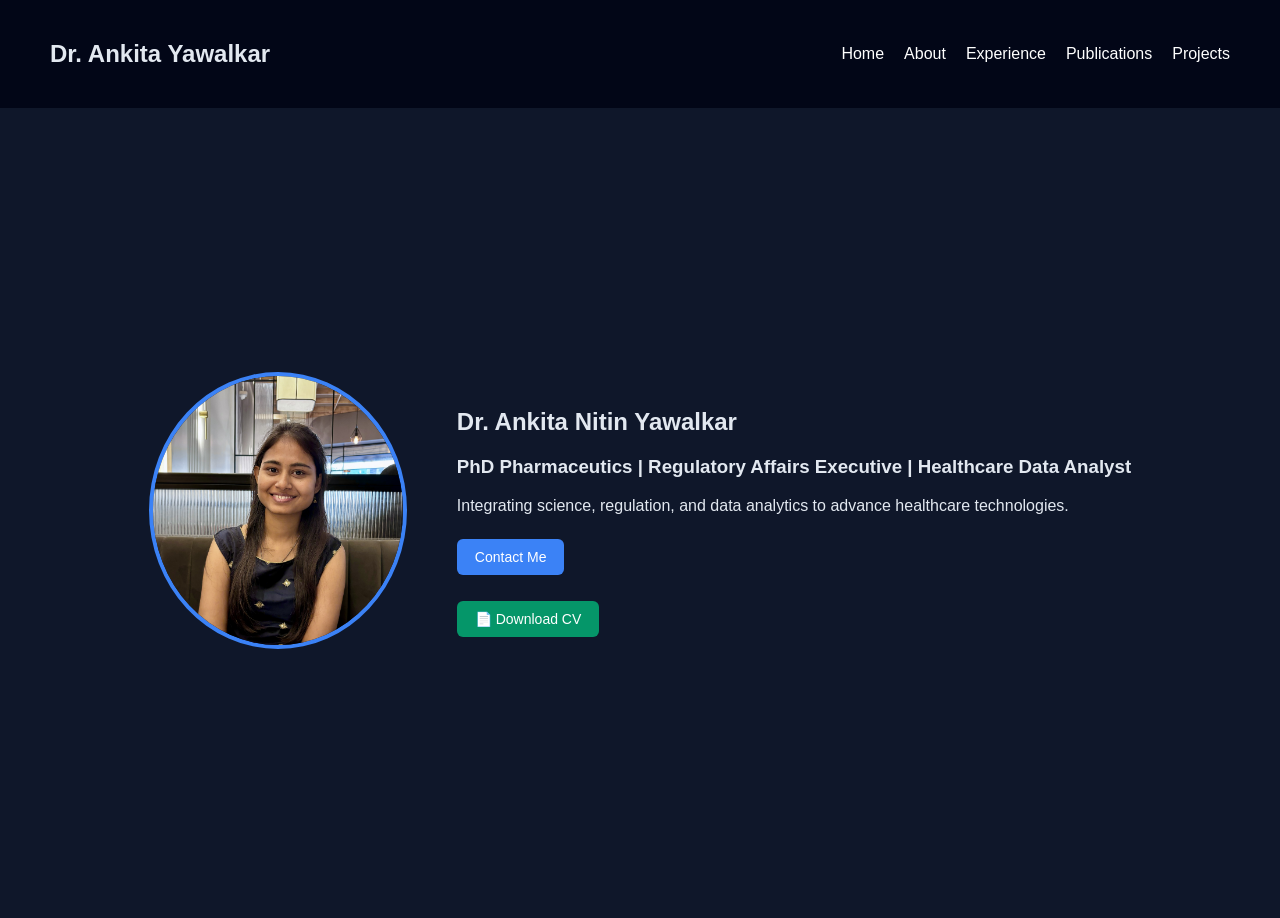
<file: index.html>
<!DOCTYPE html>
<html lang="en">

<head>

<meta charset="UTF-8">
<meta name="viewport" content="width=device-width, initial-scale=1.0">

<title>Dr. Ankita Yawalkar | Portfolio</title>

<link rel="stylesheet" href="style.css">

</head>


<body>


<!-- Navigation -->

<nav class="navbar">

<h2 class="logo">Dr. Ankita Yawalkar</h2>

<ul>

<li><a href="index.html">Home</a></li>

<li><a href="pages/about.html">About</a></li>

<li><a href="pages/experience.html">Experience</a></li>

<li><a href="pages/publications.html">Publications</a></li>

<li><a href="pages/projects.html">Projects</a></li>

</ul>

</nav>



<!-- Homepage Section -->

<section class="hero">


<div class="hero-container">


<div class="hero-image">

<img src="assets/images/profile.jpg" alt="Profile Photo">

</div>



<div class="hero-text">

<h1>Dr. Ankita Nitin Yawalkar</h1>

<h3>

PhD Pharmaceutics | Regulatory Affairs Executive | Healthcare Data Analyst

</h3>

<p>

Integrating science, regulation, and data analytics to advance healthcare technologies.

</p>


<a href="pages/contact.html" class="btn">
Contact Me
</a>

<br><br>

<a href="assets/cv.pdf" target="_blank" class="btn pdf-btn">
📄 Download CV
</a>


</div>


</div>


</section>



</body>

</html>
</file>
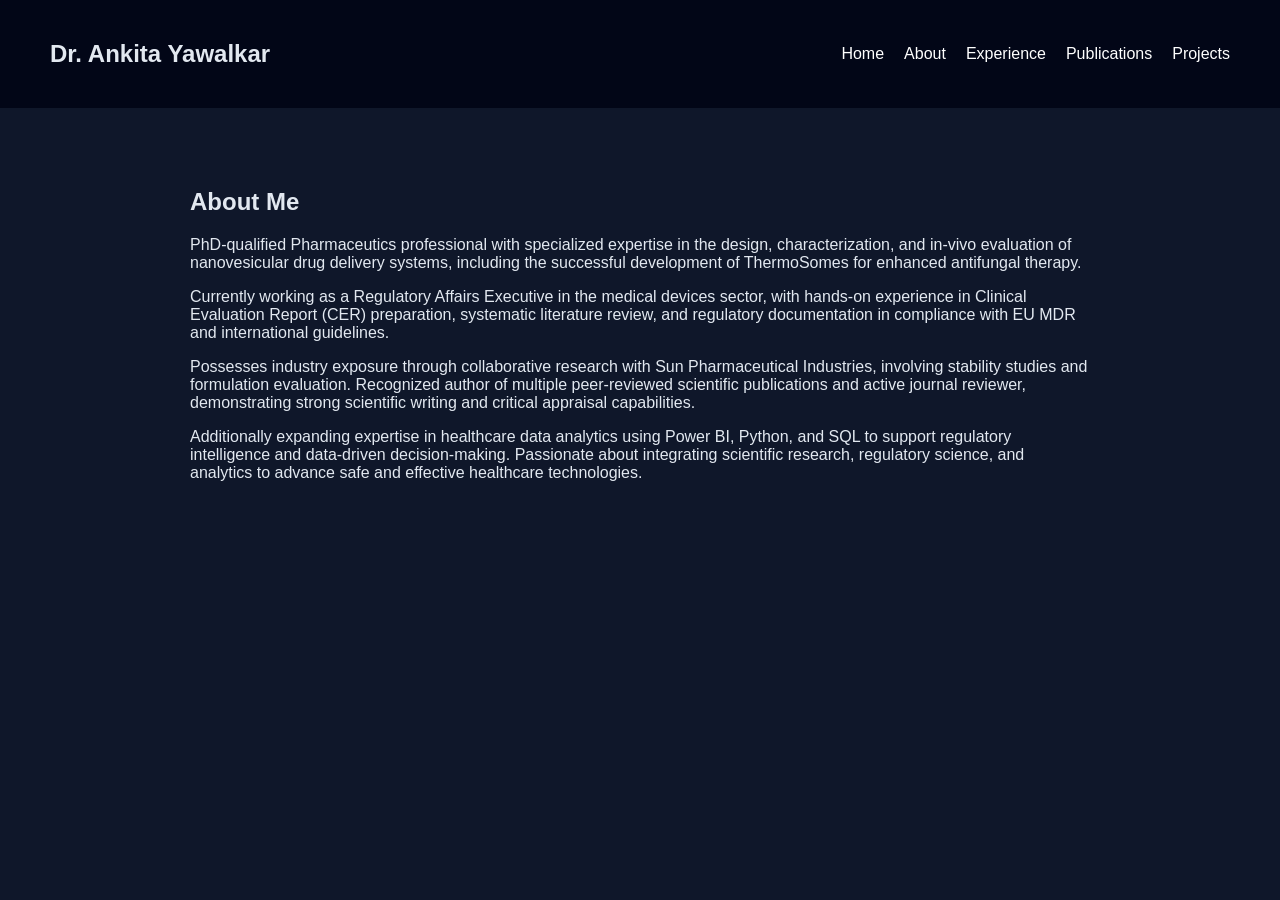
<file: pages/about.html>
<!DOCTYPE html>
<html lang="en">

<head>

<meta charset="UTF-8">
<meta name="viewport" content="width=device-width, initial-scale=1.0">

<title>About | Dr. Ankita Yawalkar</title>

<link rel="stylesheet" href="../style.css">

</head>

<body>


<nav class="navbar">

<h2 class="logo">Dr. Ankita Yawalkar</h2>

<ul>

<li><a href="../index.html">Home</a></li>

<li><a href="about.html">About</a></li>

<li><a href="experience.html">Experience</a></li>

<li><a href="publications.html">Publications</a></li>

<li><a href="projects.html">Projects</a></li>

</ul>

</nav>



<section style="padding: 60px; max-width: 900px; margin: auto;">

<h1>About Me</h1>

<p>

PhD-qualified Pharmaceutics professional with specialized expertise in the design, characterization, and in-vivo evaluation of nanovesicular drug delivery systems, including the successful development of ThermoSomes for enhanced antifungal therapy.

</p>


<p>

Currently working as a Regulatory Affairs Executive in the medical devices sector, with hands-on experience in Clinical Evaluation Report (CER) preparation, systematic literature review, and regulatory documentation in compliance with EU MDR and international guidelines. 

</p>


<p>

Possesses industry exposure through collaborative research with Sun Pharmaceutical Industries, involving stability studies and formulation evaluation. Recognized author of multiple peer-reviewed scientific publications and active journal reviewer, demonstrating strong scientific writing and critical appraisal capabilities. 

</p>

<p>

Additionally expanding expertise in healthcare data analytics using Power BI, Python, and SQL to support regulatory intelligence and data-driven decision-making. Passionate about integrating scientific research, regulatory science, and analytics to advance safe and effective healthcare technologies.
</p>


</section>


</body>

</html>
</file>
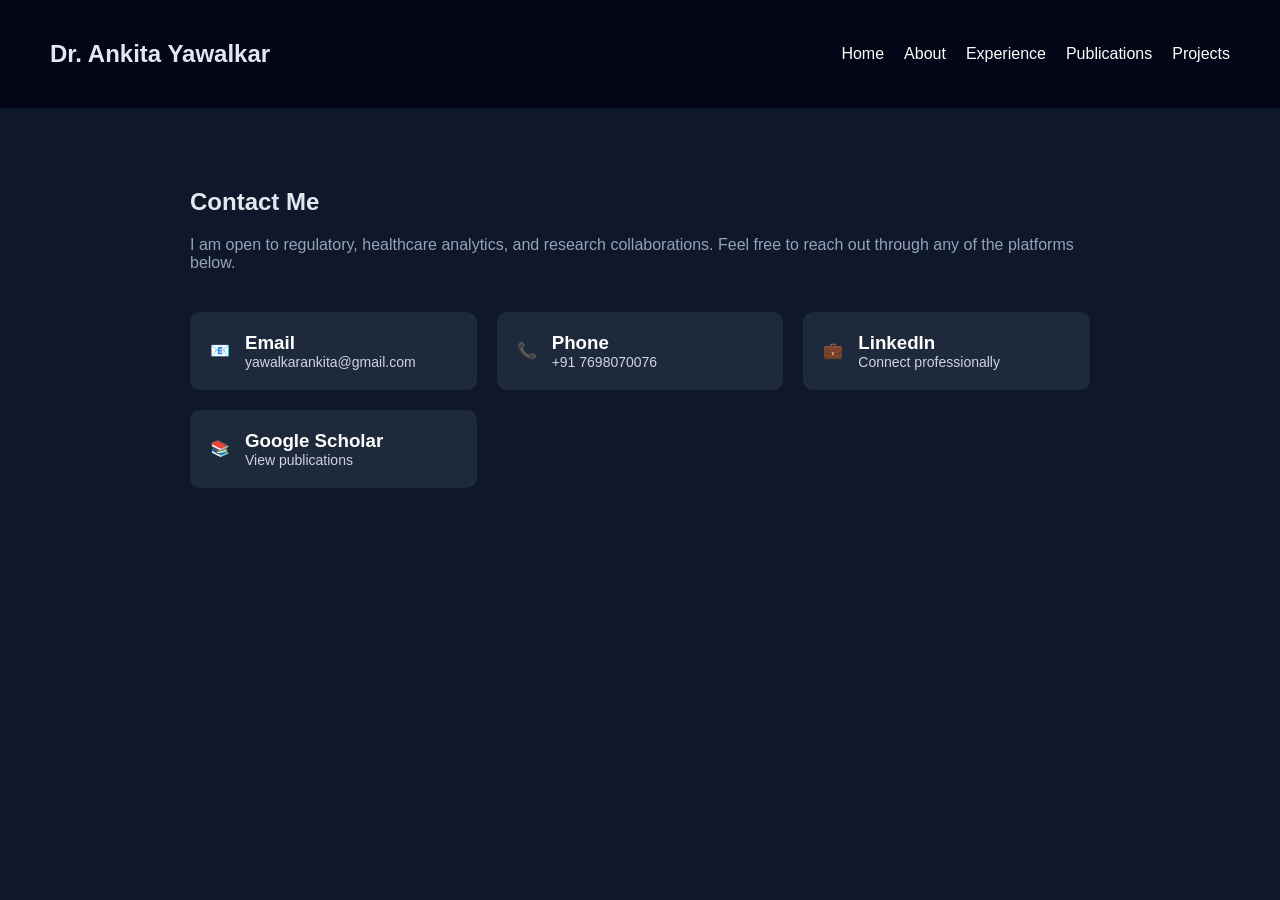
<file: pages/contact.html>
<!DOCTYPE html>
<html lang="en">

<head>

<meta charset="UTF-8">
<meta name="viewport" content="width=device-width, initial-scale=1.0">

<title>Contact | Dr. Ankita Yawalkar</title>

<link rel="stylesheet" href="../style.css">

</head>

<body>


<!-- Navbar -->

<nav class="navbar">

<h2 class="logo">Dr. Ankita Yawalkar</h2>

<ul>

<li><a href="../index.html">Home</a></li>

<li><a href="about.html">About</a></li>

<li><a href="experience.html">Experience</a></li>

<li><a href="publications.html">Publications</a></li>

<li><a href="projects.html">Projects</a></li>

</ul>

</nav>



<!-- Contact Section -->

<section class="content-section">

<h1>Contact Me</h1>

<p style="color:#94a3b8; margin-bottom:40px;">

I am open to regulatory, healthcare analytics, and research collaborations.  
Feel free to reach out through any of the platforms below.

</p>


<div class="contact-grid">


<a href="mailto:yawalkarankita@gmail.com" class="contact-item">

📧

<div>

<h3>Email</h3>

<p>yawalkarankita@gmail.com</p>

</div>

</a>



<a href="tel:+917698070076" class="contact-item">

📞

<div>

<h3>Phone</h3>

<p>+91 7698070076</p>

</div>

</a>



<a href="https://www.linkedin.com/in/ankita-yawalkar-8b414516b/" target="_blank" class="contact-item">

💼

<div>

<h3>LinkedIn</h3>

<p>Connect professionally</p>

</div>

</a>



<a href="https://scholar.google.com/citations?user=3Wm5SncAAAAJ&hl=en" target="_blank" class="contact-item">

📚

<div>

<h3>Google Scholar</h3>

<p>View publications</p>

</div>

</a>



</div>


</section>



</body>

</html>
</file>
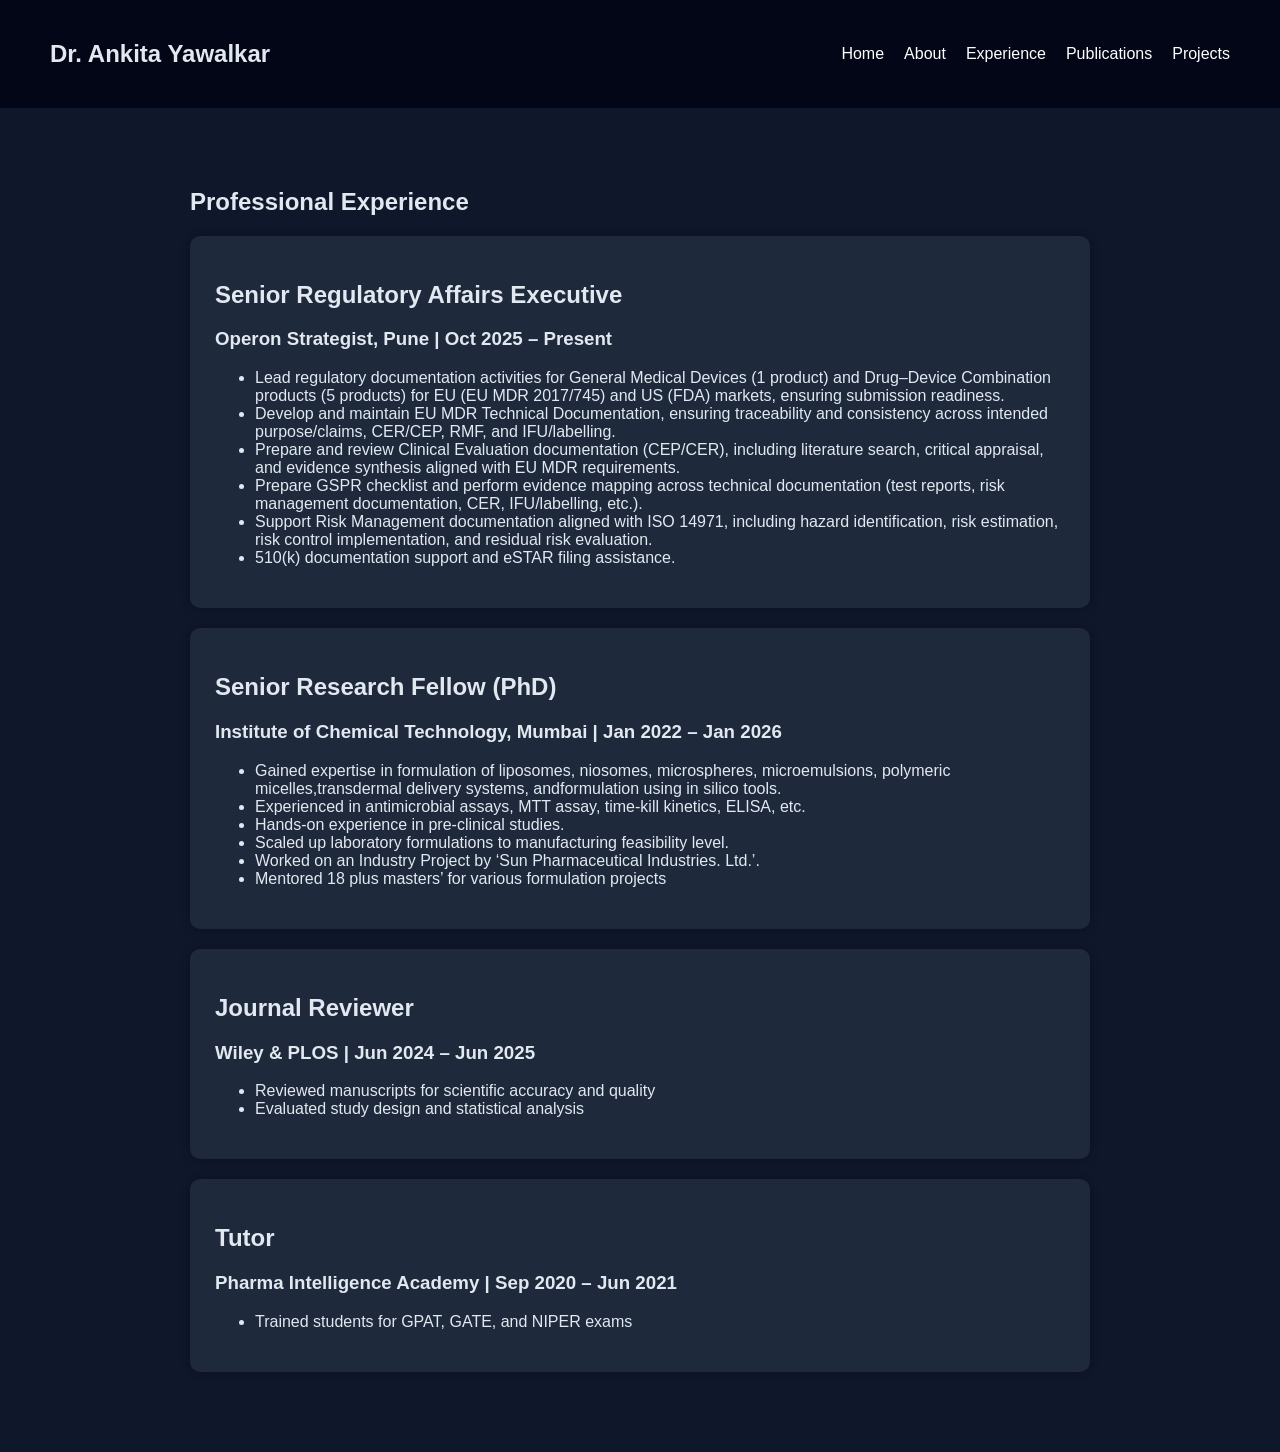
<file: pages/experience.html>
<!DOCTYPE html>
<html lang="en">

<head>

<meta charset="UTF-8">
<meta name="viewport" content="width=device-width, initial-scale=1.0">

<title>Experience | Dr. Ankita Yawalkar</title>

<link rel="stylesheet" href="../style.css">

</head>

<body>


<nav class="navbar">

<h2 class="logo">Dr. Ankita Yawalkar</h2>

<ul>

<li><a href="../index.html">Home</a></li>

<li><a href="about.html">About</a></li>

<li><a href="experience.html">Experience</a></li>

<li><a href="publications.html">Publications</a></li>

<li><a href="projects.html">Projects</a></li>

</ul>

</nav>



<section class="content-section">


<h1>Professional Experience</h1>



<div class="card">

<h2>Senior Regulatory Affairs Executive</h2>

<h3>Operon Strategist, Pune | Oct 2025 – Present</h3>

<ul>

<li>Lead regulatory documentation activities for General Medical Devices (1 product) and Drug–Device Combination products (5 products) for EU (EU MDR 2017/745) and US (FDA) markets, ensuring submission readiness.</li>

<li>Develop and maintain EU MDR Technical Documentation, ensuring traceability and consistency across intended purpose/claims, CER/CEP, RMF, and IFU/labelling.</li>

<li>Prepare and review Clinical Evaluation documentation (CEP/CER), including literature search, critical appraisal, and evidence synthesis aligned with EU MDR requirements.</li>

<li>Prepare GSPR checklist and perform evidence mapping across technical documentation (test reports, risk management documentation, CER, IFU/labelling, etc.).</li>

<li>Support Risk Management documentation aligned with ISO 14971, including hazard identification, risk estimation, risk control implementation, and residual risk evaluation.</li>

<li>510(k) documentation support and eSTAR filing assistance. </li>

</ul>

</div>



<div class="card">

<h2>Senior Research Fellow (PhD)</h2>

<h3>Institute of Chemical Technology, Mumbai | Jan 2022 – Jan 2026</h3>

<ul>

<li>Gained expertise in formulation of liposomes, niosomes, microspheres, microemulsions, polymeric micelles,transdermal delivery systems, andformulation using in silico tools.</li>

<li>Experienced in antimicrobial assays, MTT assay, time-kill kinetics, ELISA, etc.</li>

<li>Hands-on experience in pre-clinical studies.</li>

<li>Scaled up laboratory formulations to manufacturing feasibility level.</li>

<li>Worked on an Industry Project by ‘Sun Pharmaceutical Industries. Ltd.’.</li>

<li>Mentored 18 plus masters’ for various formulation projects</li>

</ul>

</div>



<div class="card">

<h2>Journal Reviewer</h2>

<h3>Wiley & PLOS | Jun 2024 – Jun 2025</h3>

<ul>

<li>Reviewed manuscripts for scientific accuracy and quality</li>

<li>Evaluated study design and statistical analysis</li>

</ul>

</div>



<div class="card">

<h2>Tutor</h2>

<h3>Pharma Intelligence Academy | Sep 2020 – Jun 2021</h3>

<ul>

<li>Trained students for GPAT, GATE, and NIPER exams</li>

</ul>

</div>



</section>


</body>

</html>
</file>
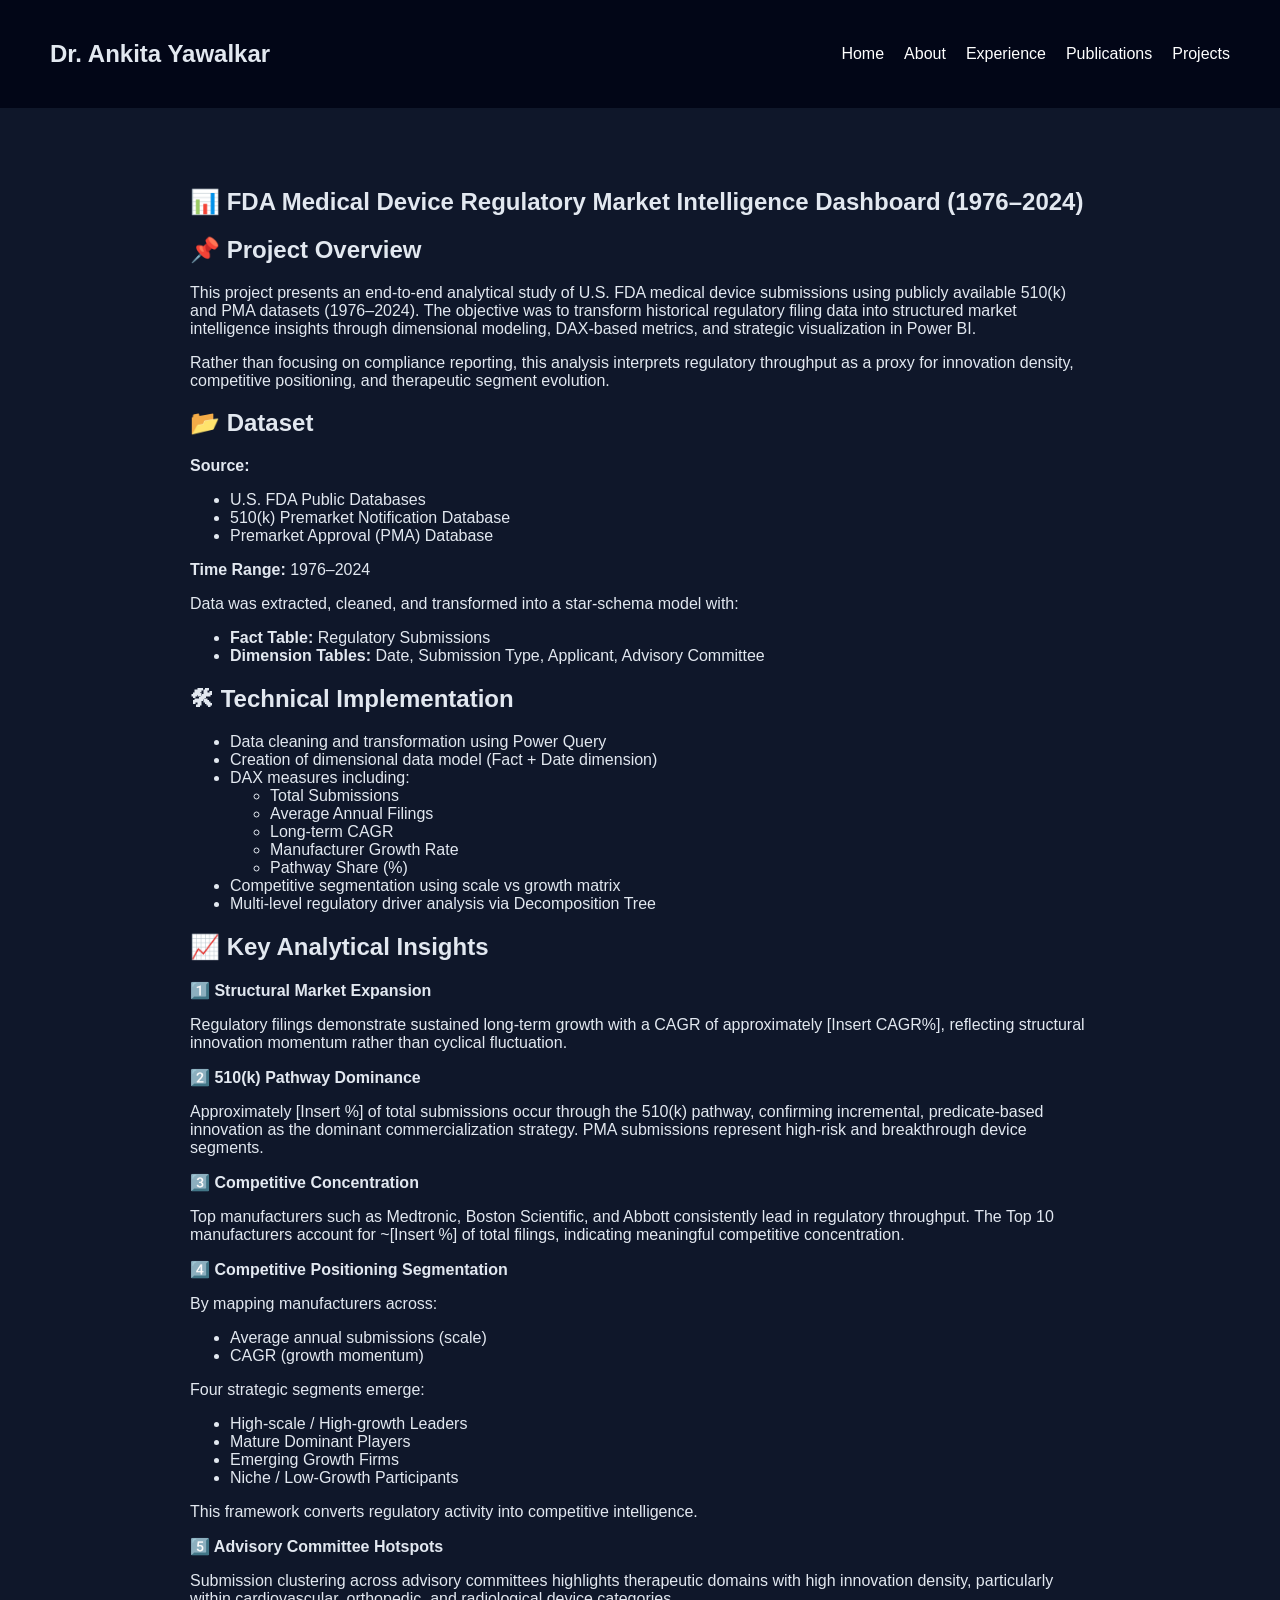
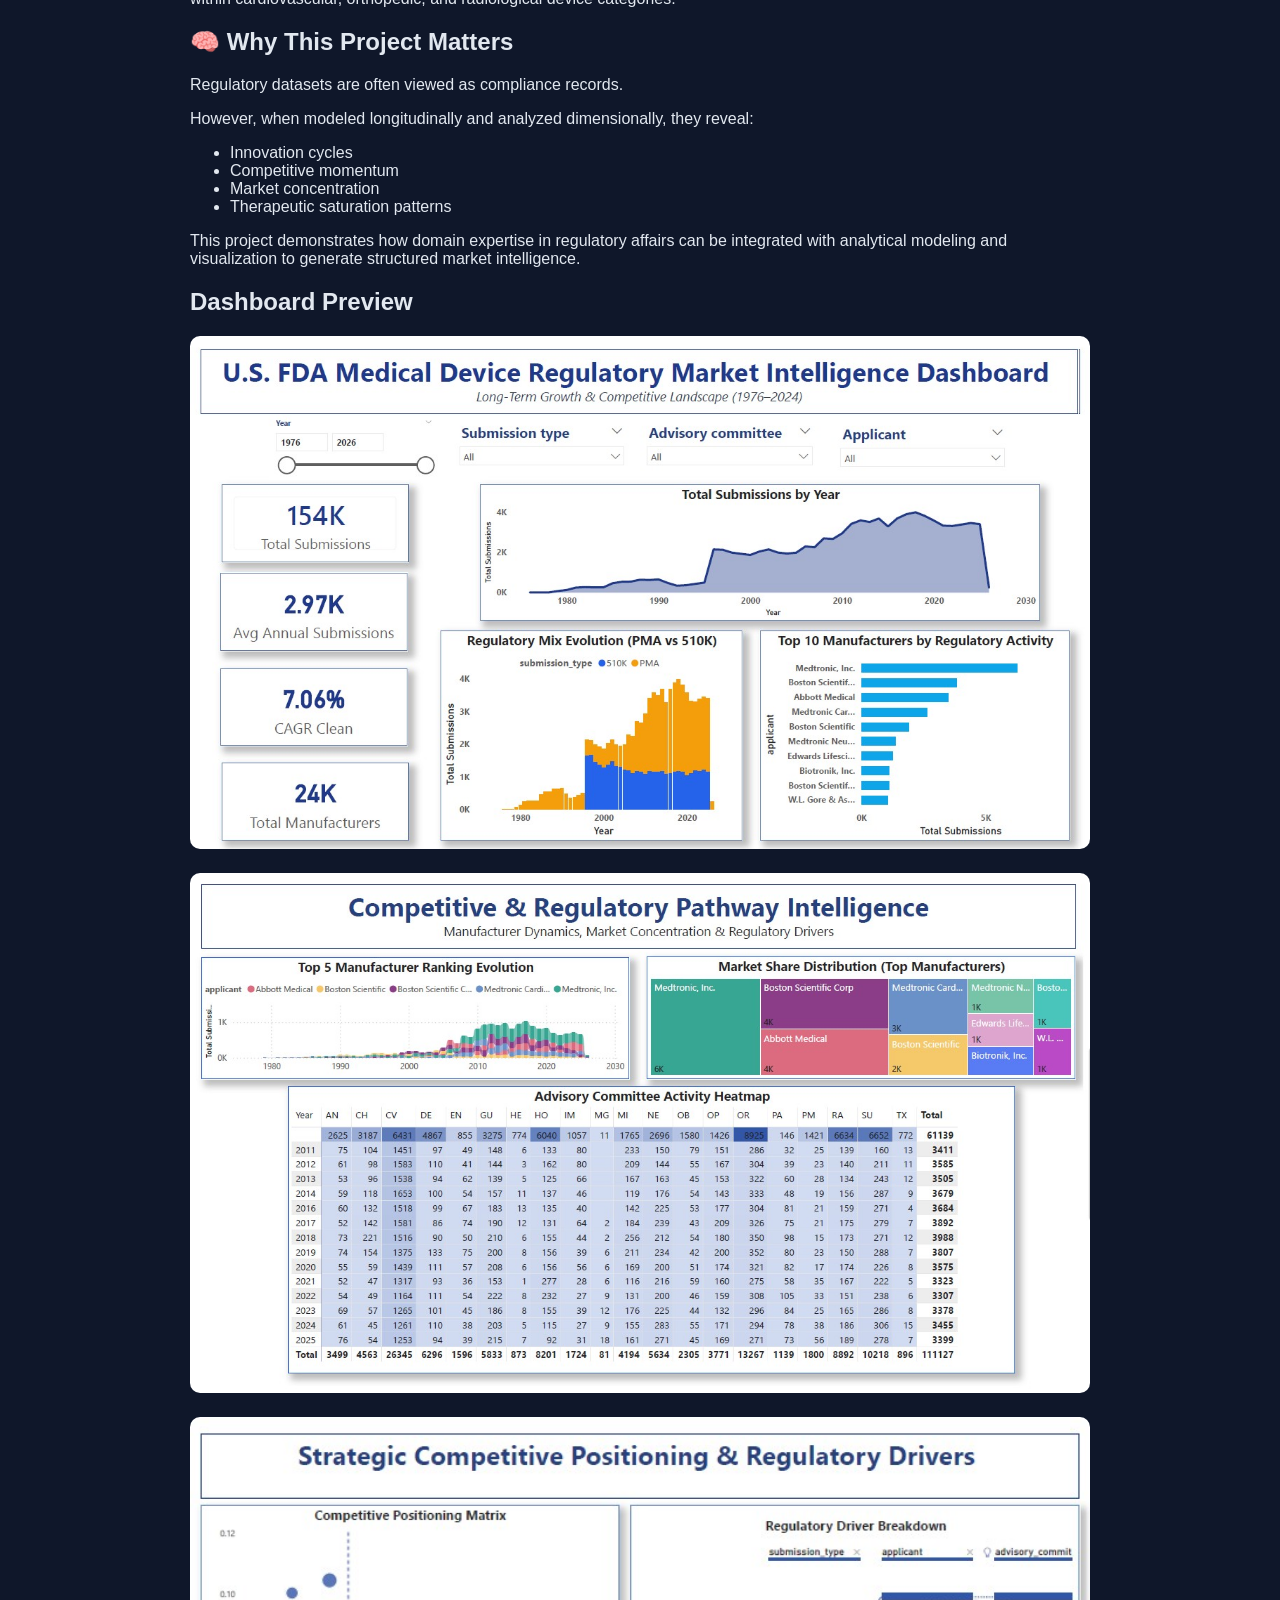
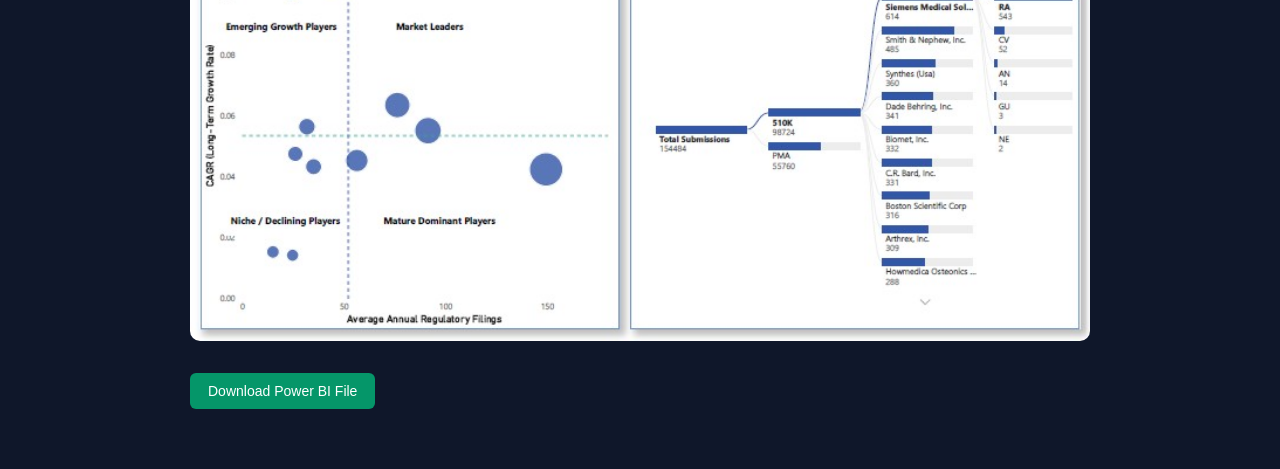
<file: pages/fda-dashboard.html>
<!DOCTYPE html>
<html lang="en">

<head>

<meta charset="UTF-8">
<meta name="viewport" content="width=device-width, initial-scale=1.0">

<title>FDA Regulatory Intelligence Dashboard | Dr. Ankita Yawalkar</title>

<link rel="stylesheet" href="../style.css">

</head>


<body>


<nav class="navbar">

<h2 class="logo">Dr. Ankita Yawalkar</h2>

<ul>

<li><a href="../index.html">Home</a></li>

<li><a href="about.html">About</a></li>

<li><a href="experience.html">Experience</a></li>

<li><a href="publications.html">Publications</a></li>

<li><a href="projects.html">Projects</a></li>

</ul>

</nav>



<section class="content-section">

<h1>📊 FDA Medical Device Regulatory Market Intelligence Dashboard (1976–2024)</h1>



<h2>📌 Project Overview</h2>

<p>

This project presents an end-to-end analytical study of U.S. FDA medical device submissions using publicly available 510(k) and PMA datasets (1976–2024). The objective was to transform historical regulatory filing data into structured market intelligence insights through dimensional modeling, DAX-based metrics, and strategic visualization in Power BI.

</p>

<p>

Rather than focusing on compliance reporting, this analysis interprets regulatory throughput as a proxy for innovation density, competitive positioning, and therapeutic segment evolution.

</p>



<h2>📂 Dataset</h2>

<p><strong>Source:</strong></p>

<ul>

<li>U.S. FDA Public Databases</li>

<li>510(k) Premarket Notification Database</li>

<li>Premarket Approval (PMA) Database</li>

</ul>

<p><strong>Time Range:</strong> 1976–2024</p>

<p>Data was extracted, cleaned, and transformed into a star-schema model with:</p>

<ul>

<li><strong>Fact Table:</strong> Regulatory Submissions</li>

<li><strong>Dimension Tables:</strong> Date, Submission Type, Applicant, Advisory Committee</li>

</ul>



<h2>🛠 Technical Implementation</h2>

<ul>

<li>Data cleaning and transformation using Power Query</li>

<li>Creation of dimensional data model (Fact + Date dimension)</li>

<li>DAX measures including:

<ul>

<li>Total Submissions</li>

<li>Average Annual Filings</li>

<li>Long-term CAGR</li>

<li>Manufacturer Growth Rate</li>

<li>Pathway Share (%)</li>

</ul>

</li>

<li>Competitive segmentation using scale vs growth matrix</li>

<li>Multi-level regulatory driver analysis via Decomposition Tree</li>

</ul>



<h2>📈 Key Analytical Insights</h2>

<p><strong>1️⃣ Structural Market Expansion</strong></p>

<p>

Regulatory filings demonstrate sustained long-term growth with a CAGR of approximately [Insert CAGR%], reflecting structural innovation momentum rather than cyclical fluctuation.

</p>



<p><strong>2️⃣ 510(k) Pathway Dominance</strong></p>

<p>

Approximately [Insert %] of total submissions occur through the 510(k) pathway, confirming incremental, predicate-based innovation as the dominant commercialization strategy. PMA submissions represent high-risk and breakthrough device segments.

</p>



<p><strong>3️⃣ Competitive Concentration</strong></p>

<p>

Top manufacturers such as Medtronic, Boston Scientific, and Abbott consistently lead in regulatory throughput. The Top 10 manufacturers account for ~[Insert %] of total filings, indicating meaningful competitive concentration.

</p>



<p><strong>4️⃣ Competitive Positioning Segmentation</strong></p>

<p>By mapping manufacturers across:</p>

<ul>

<li>Average annual submissions (scale)</li>

<li>CAGR (growth momentum)</li>

</ul>

<p>Four strategic segments emerge:</p>

<ul>

<li>High-scale / High-growth Leaders</li>

<li>Mature Dominant Players</li>

<li>Emerging Growth Firms</li>

<li>Niche / Low-Growth Participants</li>

</ul>



<p>

This framework converts regulatory activity into competitive intelligence.

</p>



<p><strong>5️⃣ Advisory Committee Hotspots</strong></p>

<p>

Submission clustering across advisory committees highlights therapeutic domains with high innovation density, particularly within cardiovascular, orthopedic, and radiological device categories.

</p>



<h2>🧠 Why This Project Matters</h2>

<p>

Regulatory datasets are often viewed as compliance records.

</p>

<p>

However, when modeled longitudinally and analyzed dimensionally, they reveal:

</p>

<ul>

<li>Innovation cycles</li>

<li>Competitive momentum</li>

<li>Market concentration</li>

<li>Therapeutic saturation patterns</li>

</ul>



<p>

This project demonstrates how domain expertise in regulatory affairs can be integrated with analytical modeling and visualization to generate structured market intelligence.

</p>

<h2>Dashboard Preview</h2>

<img src="../assets/images/S1.jpg" width="100%" style="margin-bottom:20px; border-radius:10px;">

<img src="../assets/images/S2.jpg" width="100%" style="margin-bottom:20px; border-radius:10px;">

<img src="../assets/images/S3.jpg" width="100%" style="margin-bottom:20px; border-radius:10px;">


<a href="../assets/dashboard.pbix" class="btn pdf-btn">
Download Power BI File
</a>

</section>


</body>

</html>
</file>
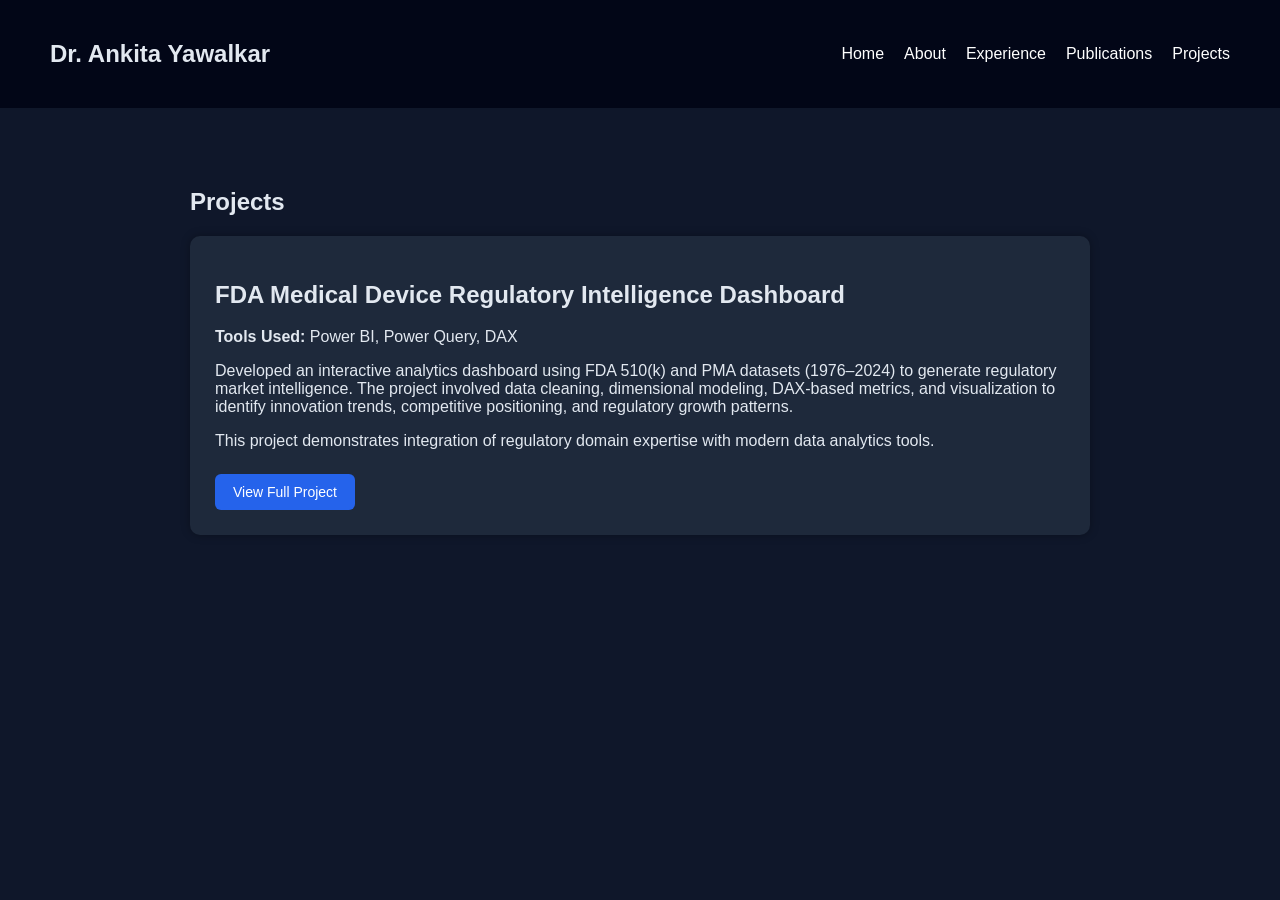
<file: pages/projects.html>
<!DOCTYPE html>
<html lang="en">

<head>

<meta charset="UTF-8">
<meta name="viewport" content="width=device-width, initial-scale=1.0">

<title>Projects | Dr. Ankita Yawalkar</title>

<link rel="stylesheet" href="../style.css">

</head>

<body>


<nav class="navbar">

<h2 class="logo">Dr. Ankita Yawalkar</h2>

<ul>

<li><a href="../index.html">Home</a></li>

<li><a href="about.html">About</a></li>

<li><a href="experience.html">Experience</a></li>

<li><a href="publications.html">Publications</a></li>

<li><a href="projects.html">Projects</a></li>

</ul>

</nav>



<section class="content-section">

<h1>Projects</h1>



<div class="card">

<h2>FDA Medical Device Regulatory Intelligence Dashboard</h2>

<p><strong>Tools Used:</strong> Power BI, Power Query, DAX</p>


<p>

Developed an interactive analytics dashboard using FDA 510(k) and PMA datasets (1976–2024) to generate regulatory market intelligence. The project involved data cleaning, dimensional modeling, DAX-based metrics, and visualization to identify innovation trends, competitive positioning, and regulatory growth patterns.

</p>


<p>

This project demonstrates integration of regulatory domain expertise with modern data analytics tools.

</p>



<a href="fda-dashboard.html" class="btn doi-btn">
View Full Project


</a>


</div>



</section>


</body>

</html>
</file>
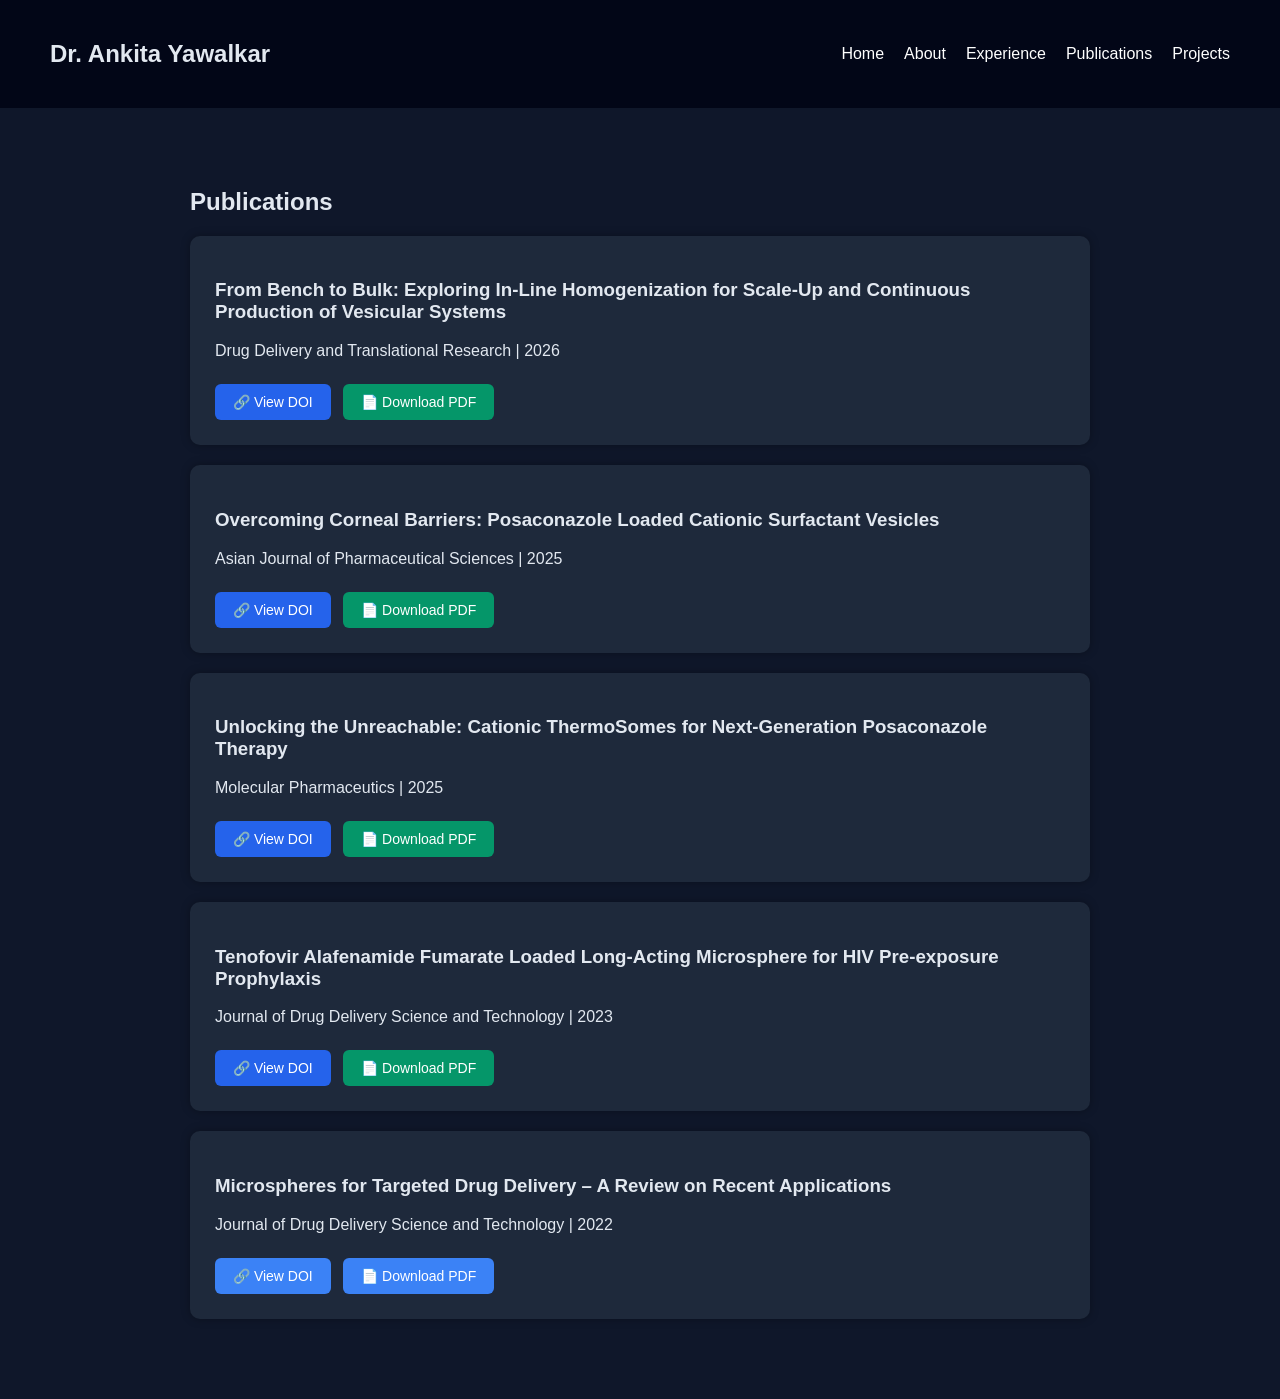
<file: pages/publications.html>
<!DOCTYPE html>
<html lang="en">

<head>

<meta charset="UTF-8">
<meta name="viewport" content="width=device-width, initial-scale=1.0">

<title>Publications | Dr. Ankita Yawalkar</title>

<link rel="stylesheet" href="../style.css">

</head>

<body>


<nav class="navbar">

<h2 class="logo">Dr. Ankita Yawalkar</h2>

<ul>

<li><a href="../index.html">Home</a></li>

<li><a href="about.html">About</a></li>

<li><a href="experience.html">Experience</a></li>

<li><a href="publications.html">Publications</a></li>

<li><a href="projects.html">Projects</a></li>

</ul>

</nav>



<section class="content-section">

<h1>Publications</h1>


<div class="card">

<h3>From Bench to Bulk: Exploring In-Line Homogenization for Scale-Up and Continuous Production of Vesicular Systems</h3>

<p>Drug Delivery and Translational Research | 2026</p>

<a href="https://doi.org/10.1007/s13346-026-02045-5" target="_blank" class="btn doi-btn">
🔗 View DOI
</a>

<a href="https://link.springer.com/article/10.1007/s13346-026-02045-5" target="_blank" class="btn pdf-btn">
📄 Download PDF
</a>

</div>

<div class="card">

<h3>Overcoming Corneal Barriers: Posaconazole Loaded Cationic Surfactant Vesicles</h3>

<p>Asian Journal of Pharmaceutical Sciences | 2025</p>

<a href="https://doi.org/10.1016/j.ajps.2025.101087" class="btn doi-btn">🔗 View DOI</a>

<a href="../assets/publications/paper4.pdf" class="btn pdf-btn">📄 Download PDF</a>

</div>


<div class="card">

<h3>Unlocking the Unreachable: Cationic ThermoSomes for Next-Generation Posaconazole Therapy</h3>

<p>Molecular Pharmaceutics | 2025</p>

<a href="https://doi.org/10.1021/acs.molpharmaceut.5c00395" class="btn doi-btn">🔗 View DOI</a>

<a href="../assets/publications/paper3.pdf" class="btn pdf-btn">📄 Download PDF</a>

</div>




<div class="card">

<h3>Tenofovir Alafenamide Fumarate Loaded Long-Acting Microsphere for HIV Pre-exposure Prophylaxis</h3>

<p>Journal of Drug Delivery Science and Technology | 2023</p>

<a href="https://doi.org/10.1016/j.jddst.2023.104762" class="btn doi-btn">🔗 View DOI</a>

<a href="../assets/publications/paper2.pdf" class="btn pdf-btn">📄 Download PDF</a>

</div>



<div class="card">

<h3>Microspheres for Targeted Drug Delivery – A Review on Recent Applications </h3>

<p>Journal of Drug Delivery Science and Technology | 2022</p>

<a href="https://doi.org/10.1016/j.jddst.2022.103659" class="btn">🔗 View DOI</a>

<a href="../assets/publications/paper1.pdf" class="btn">📄 Download PDF</a>
</div>







</section>


</body>

</html>
</file>
<file: style.css>
body {

margin: 0;

font-family: Arial;

background-color: #0f172a;

color: #e2e8f0;

}



/* Navbar */

.navbar {

display: flex;

justify-content: space-between;

align-items: center;

padding: 20px 50px;

background-color: #020617;

}


.navbar ul {

display: flex;

list-style: none;

}


.navbar li {

margin-left: 20px;

}


.navbar a {

color: white;

text-decoration: none;

}



/* Hero Section */

.hero {

height: 90vh;

display: flex;

align-items: center;

justify-content: center;

}


.hero-container {

display: flex;

align-items: center;

gap: 50px;

}


.hero-image img {

width: 250px;

border-radius: 50%;

border: 4px solid #3b82f6;

}


.btn {

background-color: #3b82f6;

color: white;

padding: 10px 20px;

border: none;

margin-top: 15px;

cursor: pointer;

}

.content-section {

padding: 60px;

max-width: 900px;

margin: auto;

}


.card {

background-color: #1e293b;

padding: 25px;

margin-bottom: 20px;

border-radius: 10px;

box-shadow: 0 0 10px rgba(0,0,0,0.3);

}

/* Premium Publication Buttons */

.btn {

display: inline-block;

padding: 10px 18px;

margin: 8px 8px 0 0;

border-radius: 6px;

text-decoration: none;

font-size: 14px;

font-weight: 500;

transition: 0.3s;

}


/* DOI Button */

.doi-btn {

background-color: #2563eb;

color: white;

}

.doi-btn:hover {

background-color: #1d4ed8;

transform: translateY(-2px);

}


/* PDF Button */

.pdf-btn {

background-color: #059669;

color: white;

}

.pdf-btn:hover {

background-color: #047857;

transform: translateY(-2px);

}

.contact-grid {

display: grid;

grid-template-columns: repeat(auto-fit, minmax(250px, 1fr));

gap: 20px;

margin-top: 30px;

}


.contact-item {

display: flex;

align-items: center;

gap: 15px;

background: #1e293b;

padding: 20px;

border-radius: 10px;

text-decoration: none;

color: white;

transition: 0.3s;

}


.contact-item:hover {

transform: translateY(-5px);

background: #2563eb;

}


.contact-item h3 {

margin: 0;

}


.contact-item p {

margin: 0;

color: #cbd5e1;

font-size: 14px;

}

/* Fade-in animation */

@keyframes fadeIn {

from {

opacity: 0;

transform: translateY(20px);

}

to {

opacity: 1;

transform: translateY(0);

}

}


.hero-text {

animation: fadeIn 1.2s ease-out;

}


.hero-image {

animation: fadeIn 1.2s ease-out;

}

/* Mobile Responsive */

@media (max-width: 768px) {

.navbar{
flex-direction: column;
padding:20px;
}

.navbar ul{
flex-wrap: wrap;
justify-content:center;
padding:0;
}

.navbar li{
margin:10px;
}

.hero{
height:auto;
padding:60px 20px;
}

.hero-container{
flex-direction:column;
text-align:center;
}

.hero-image img{
width:180px;
}

.content-section{
padding:30px 20px;
}

img{
max-width:100%;
height:auto;
}

}
</file>
